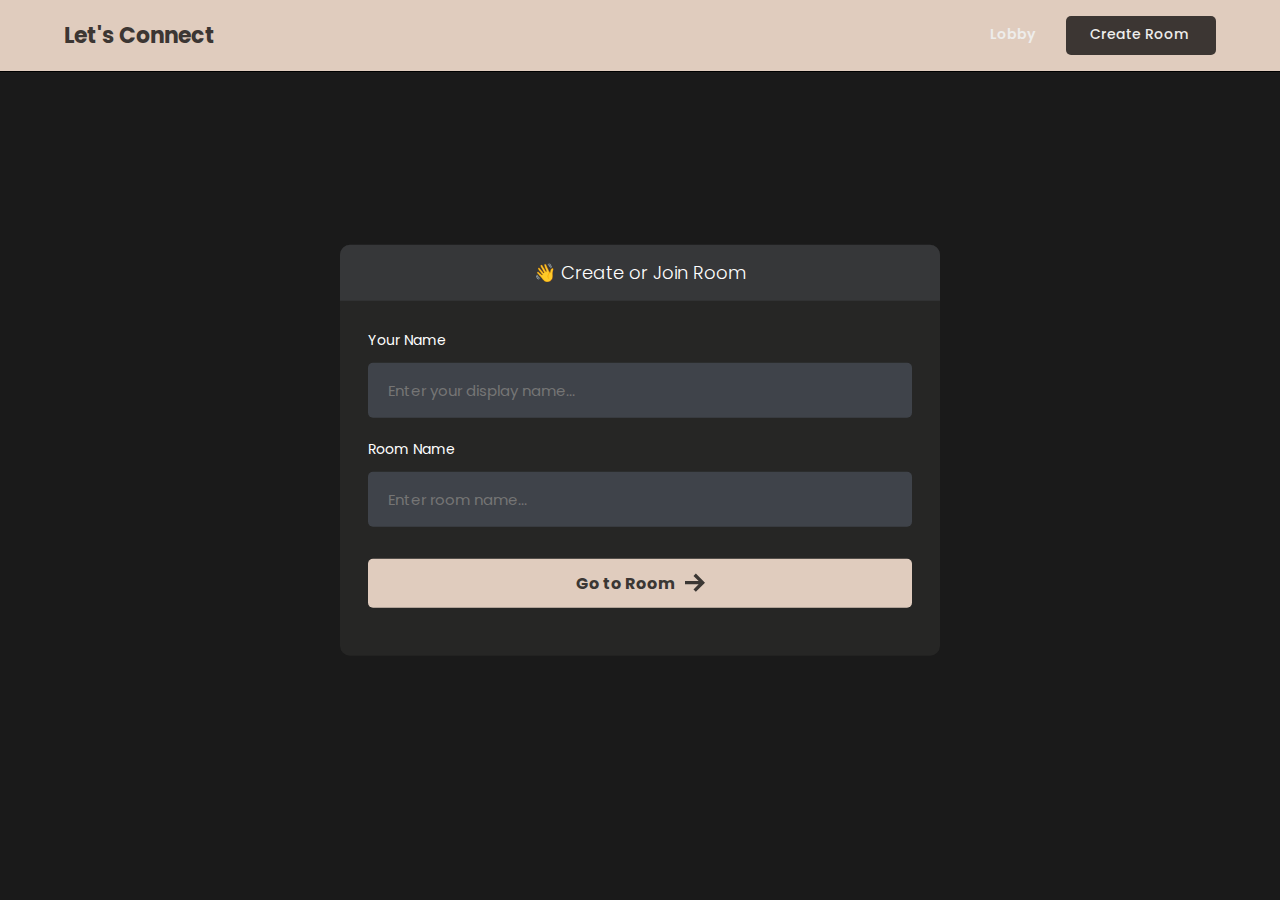
<file: index.html>
<!DOCTYPE html>
<html>
<head>
    <meta charset='utf-8'>
    <meta http-equiv='X-UA-Compatible' content='IE=edge'>
    <title>Room</title>
    <meta name='viewport' content='width=device-width, initial-scale=1'>
    <link rel='stylesheet' type='text/css' media='screen' href='styles/main.css'>
    <link rel='stylesheet' type='text/css' media='screen' href='styles/lobby.css'>
</head>
<body>

    <header id="nav">
       <div class="nav--list">
            <a href="lobby.html"/>
                <h3 id="logo">
                    <span>Let's Connect</span>
                </h3>
            </a>
       </div>

        <div id="nav__links">
            <a class="nav__link" href="/">
                Lobby
                <svg xmlns="http://www.w3.org/2000/svg" width="24" height="24" fill="#ede0e0" viewBox="0 0 24 24"><path d="M20 7.093v-5.093h-3v2.093l3 3zm4 5.907l-12-12-12 12h3v10h7v-5h4v5h7v-10h3zm-5 8h-3v-5h-8v5h-3v-10.26l7-6.912 7 6.99v10.182z"/></svg>
            </a>
            <a class="nav__link" id="create__room__btn" href="lobby.html">
                Create Room
               <svg xmlns="http://www.w3.org/2000/svg" width="24" height="24" fill="#ede0e0" viewBox="0 0 24 24"><path d="M12 0c-6.627 0-12 5.373-12 12s5.373 12 12 12 12-5.373 12-12-5.373-12-12-12zm6 13h-5v5h-2v-5h-5v-2h5v-5h2v5h5v2z"/></svg>
            </a>
        </div>
    </header>

    <main id="room__lobby__container">
        
        <div id="form__container">
             <div id="form__container__header">
                 <p>👋 Create or Join Room</p>
             </div>
 
 
            <form id="lobby__form">
 
                 <div class="form__field__wrapper">
                     <label>Your Name</label>
                     <input type="text" name="name" required placeholder="Enter your display name..." />
                 </div>
 
                 <div class="form__field__wrapper">
                     <label>Room Name</label>
                     <input type="text" name="room"  placeholder="Enter room name..." />
                 </div>
 
                 <div class="form__field__wrapper">
                     <button type="submit">Go to Room 
                         <svg xmlns="http://www.w3.org/2000/svg" width="24" height="24" viewBox="0 0 24 24"><path d="M13.025 1l-2.847 2.828 6.176 6.176h-16.354v3.992h16.354l-6.176 6.176 2.847 2.828 10.975-11z"/></svg>
                    </button>
                 </div>
            </form>
        </div>
     </main>
    
</body>
<script type="text/javascript" src="js/lobby.js"></script>
</html>
</file>
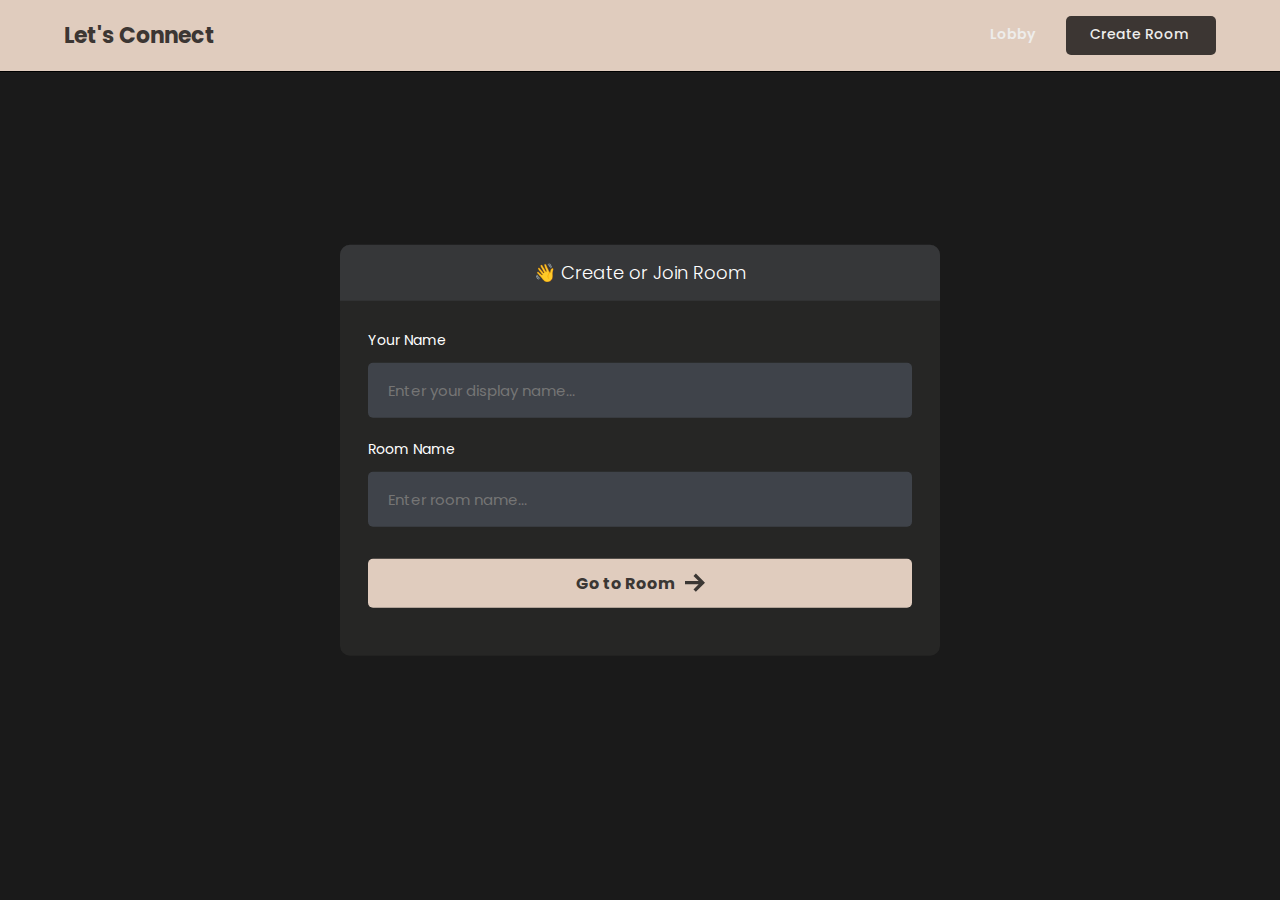
<file: room.html>
<!DOCTYPE html>
<html>
<head>
    <meta charset='utf-8'>
    <meta http-equiv='X-UA-Compatible' content='IE=edge'>
    <title>Room</title>
    <meta name='viewport' content='width=device-width, initial-scale=1'>
    <link rel='stylesheet' type='text/css' media='screen' href='styles/main.css'>

    <link rel='stylesheet' type='text/css' media='screen' href='styles/room.css'>
</head>
<body>

    <header id="nav">
       <div class="nav--list">
            <button id="members__button">
               <svg width="24" height="24" xmlns="http://www.w3.org/2000/svg" fill-rule="evenodd" clip-rule="evenodd"><path d="M24 18v1h-24v-1h24zm0-6v1h-24v-1h24zm0-6v1h-24v-1h24z" fill="#ede0e0"><path d="M24 19h-24v-1h24v1zm0-6h-24v-1h24v1zm0-6h-24v-1h24v1z"/></svg>
            </button>
            <a href="lobby.html">
                <h3 id="logo">
                    <span>Let's Connect</span>
                </h3>
            </a>
       </div>

        <div id="nav__links">
            <button id="chat__button"><svg width="24" height="24" xmlns="http://www.w3.org/2000/svg" fill-rule="evenodd" fill="#ede0e0" clip-rule="evenodd"><path d="M24 20h-3v4l-5.333-4h-7.667v-4h2v2h6.333l2.667 2v-2h3v-8.001h-2v-2h4v12.001zm-15.667-6l-5.333 4v-4h-3v-14.001l18 .001v14h-9.667zm-6.333-2h3v2l2.667-2h8.333v-10l-14-.001v10.001z"/></svg></button>
            <!-- <a class="nav__link" href="/">
                Lobby
                <svg xmlns="http://www.w3.org/2000/svg" width="24" height="24" fill="#ede0e0" viewBox="0 0 24 24"><path d="M20 7.093v-5.093h-3v2.093l3 3zm4 5.907l-12-12-12 12h3v10h7v-5h4v5h7v-10h3zm-5 8h-3v-5h-8v5h-3v-10.26l7-6.912 7 6.99v10.182z"/></svg>
            </a> -->
            <a class="nav__link" id="create__room__btn" href="index.html">
                Create Room
               <svg xmlns="http://www.w3.org/2000/svg" width="24" height="24" fill="#ede0e0" viewBox="0 0 24 24"><path d="M12 0c-6.627 0-12 5.373-12 12s5.373 12 12 12 12-5.373 12-12-5.373-12-12-12zm6 13h-5v5h-2v-5h-5v-2h5v-5h2v5h5v2z"/></svg>
            </a>
        </div>
    </header>

    <main class="container">
        <div id="room__container">

            <section id="members__container">

            <div id="members__header">
                <p>Participants</p>
                <strong id="members__count">0</strong>
            </div>

            <div id="member__list">
            </div>

            </section>

            <section id="stream__container">

                <div id="stream__box"></div>

                <div id="streams__container"></div>

                <div class="stream__actions">
                    <button id="camera-btn" class="active">
                        <svg xmlns="http://www.w3.org/2000/svg" width="24" height="24" viewBox="0 0 24 24"><path d="M5 4h-3v-1h3v1zm10.93 0l.812 1.219c.743 1.115 1.987 1.781 3.328 1.781h1.93v13h-20v-13h3.93c1.341 0 2.585-.666 3.328-1.781l.812-1.219h5.86zm1.07-2h-8l-1.406 2.109c-.371.557-.995.891-1.664.891h-5.93v17h24v-17h-3.93c-.669 0-1.293-.334-1.664-.891l-1.406-2.109zm-11 8c0-.552-.447-1-1-1s-1 .448-1 1 .447 1 1 1 1-.448 1-1zm7 0c1.654 0 3 1.346 3 3s-1.346 3-3 3-3-1.346-3-3 1.346-3 3-3zm0-2c-2.761 0-5 2.239-5 5s2.239 5 5 5 5-2.239 5-5-2.239-5-5-5z"/></svg>
                    </button>
                    <button id="mic-btn" class="active">
                        <svg xmlns="http://www.w3.org/2000/svg" width="24" height="24" viewBox="0 0 24 24"><path d="M12 2c1.103 0 2 .897 2 2v7c0 1.103-.897 2-2 2s-2-.897-2-2v-7c0-1.103.897-2 2-2zm0-2c-2.209 0-4 1.791-4 4v7c0 2.209 1.791 4 4 4s4-1.791 4-4v-7c0-2.209-1.791-4-4-4zm8 9v2c0 4.418-3.582 8-8 8s-8-3.582-8-8v-2h2v2c0 3.309 2.691 6 6 6s6-2.691 6-6v-2h2zm-7 13v-2h-2v2h-4v2h10v-2h-4z"/></svg>
                    </button>
                    <button id="screen-btn">
                        <svg xmlns="http://www.w3.org/2000/svg" width="24" height="24" viewBox="0 0 24 24"><path d="M0 1v17h24v-17h-24zm22 15h-20v-13h20v13zm-6.599 4l2.599 3h-12l2.599-3h6.802z"/></svg>
                    </button>
                    <button id="leave-btn" style="background-color: #FF5050;">
                        <svg xmlns="http://www.w3.org/2000/svg" width="24" height="24" viewBox="0 0 24 24"><path d="M16 10v-5l8 7-8 7v-5h-8v-4h8zm-16-8v20h14v-2h-12v-16h12v-2h-14z"/></svg>
                    </button>
                </div>

                <button id="join-btn">Join Stream</button>
            </section>

            <section id="messages__container">

                <div id="messages"></div>

                <form id="message__form">
                    <input type="text" name="message" placeholder="Send a message...." />
                </form>

            </section>
        </div>
    </main>
    
</body>
<script type="text/javascript" src="js/AgoraRTC_N-4.11.0.js"></script>
<!-- <script src="js/AgoraRTC_N-4.19.2.js"></script> -->
<script type="text/javascript" src="js/agora-rtm-sdk-1.4.4.js"></script>
<script type="text/javascript" src="js/room.js"></script>
<script type="text/javascript" src="js/room_rtm.js"></script>
<script type="text/javascript" src="js/room_rtc.js"></script>
</html>
</file>
<file: styles/main.css>
@import url('https://fonts.googleapis.com/css2?family=Poppins:wght@400;500;600;700;800&display=swap');

* {
  font-family: 'Poppins', sans-serif;
}

/* width */
::-webkit-scrollbar {
  width: 7px;
}

/* Track */
::-webkit-scrollbar-track {
  box-shadow: inset 0 0 5px grey;
  border-radius: 10px;
}

/* Handle */
::-webkit-scrollbar-thumb {
  background: #797a79;
  border-radius: 10px;
}

/* Handle on hover */
::-webkit-scrollbar-thumb:hover {
  background: #845695;
}

body {
  background-color: #1a1a1a;
  color: #fff;

  font-size: 14px;
  padding: 0;
  margin: 0;
  box-sizing: border-box;
}

p,
a {
  font-weight: 300;
}

.avatar__md {
  height: 40px;
  width: 40px;
  object-fit: cover;
  border-radius: 50%;
}

.avatar__sm {
  height: 30px;
  width: 30px;
  object-fit: cover;
  border-radius: 50%;
}

#nav {
  position: fixed;
  top: 0;
  width: 100%;
  box-sizing: border-box;
  display: flex;
  justify-content: space-between;
  align-items: center;
  border-bottom: 1px solid #000000;
  background-color: #E0CCBE;
  text-decoration: none;
  padding: 16px 5%;
  z-index: 999;
}

#logo {
  display: flex;
  align-items: center;
  gap: 16px;
  font-size: 22px;
  font-weight: 700;
  line-height: 0;
  margin: 0;
  color: #3c3633;
}

@media (max-width: 640px) {
  #logo span {
    display: none;
  }
}

#logo img {
  height: 42px;
}

#nav a {
  text-decoration: none;
}

#nav__links {
  display: flex;
  align-items: center;
  column-gap: 2em;
}

.nav__link {
  color: #EEEDEB;
  font-weight: 600;
  text-decoration: none;
  transition: 1s;
  border-bottom: 2px solid transparent;
  transition: all 0.3s ease-in-out;
  padding-bottom: 1px;
}

@media (max-width: 520px) {
  #nav__links {
    column-gap: 3em;
  }
}

.nav__link:hover {
  color: rgb(230, 228, 228);
  text-decoration: none;
  border-color: #845695;
}

#create__room__btn {
  display: block;
  /* background-color: #845695; */
  background-color: #3c3633;
  padding: 8px 24px;
  font-size: 14px;
  font-weight: 500;
  border-radius: 5px;
}

#create__room__btn:hover {
  background-color: #4d443f;
}

.nav--list {
  display: flex;
  gap: 1rem;
  align-items: center;
}

#members__button,
#chat__button {
  display: none;
  cursor: pointer;
  background: transparent;
  border: none;
}

#members__button:hover svg > path,
#chat__button:hover svg,
.nav__link:hover svg {
  fill: #845695;
}

.nav__link svg {
  width: 0;
  height: 0;
}

@media (max-width: 640px) {
  #members__button {
    display: block;
  }

  .nav__link svg {
    width: 1.5rem;
    height: 1.5rem;
  }
  .nav__link,
  #create__room__btn {
    font-size: 0;
    border: none;
  }

  #create__room__btn {
    padding: 0;
    background-color: transparent;
    border-radius: 50%;
  }

  #create__room__btn:hover {
    background-color: transparent;
  }
}
</file>
<file: styles/lobby.css>
#form__container {
  width: 90%;
  max-width: 600px;
  border-radius: 10px;
  background-color: #262625;
  position: fixed;
  top: 50%;
  left: 50%;
  transform: translate(-50%, -50%);
}

#lobby__form {
  padding: 2em;
}

#form__container__header {
  border-radius: 10px 10px 0 0;
  padding: 10px;
  text-align: center;
  background-color: #363739;
  margin: 0;
  font-size: 18px;
  font-size: 300;
  line-height: 0;
}

.form__field__wrapper {
  width: 100%;
  box-sizing: border-box;
  margin-bottom: 20px;
}

.form__field__wrapper label {
  font-size: 14px;
  line-height: 1.7em;
  margin-bottom: 10px;
  display: block;
}

.form__field__wrapper input {
  box-sizing: border-box;
  color: #fff;
  width: 100%;
  margin: 0;
  border: none;
  border-radius: 5px;
  padding: 16px 20px;
  font-size: 15px;
  background-color: #3f434a;
}

.form__field__wrapper button[type='submit'] {
  margin-top: 32px;
  cursor: pointer;
  background-color: #e0ccbe;
  border: none;
  color: #3b3734;
  font-size: 16px;
  font-weight: bolder;
  width: 100%;
  display: flex;
  align-items: center;
  justify-content: center;
  padding: 12px;
  border-radius: 5px;
  gap: 10px;
}

.form__field__wrapper button[type='submit'] svg {
  fill: #3b3734;
  width: 20px;
}

#avatar__selection {
  margin-right: 10px;
  display: flex;
  gap: 1em;
}

.avatar__option {
  height: 50px;
  width: 50px;
  border-radius: 50%;
  cursor: pointer;
  transition: 0.3s;
  border: 2px solid #797a79;
}

.avatar__option__selected {
  border: 3px solid #845695;
}
</file>
<file: styles/room.css>
.container {
  margin-top: 74px;
  height: clac(100vh - 74px);
  width: 100%;
  position: relative;
}

#room__container {
  position: relative;
  display: flex;
  gap: 3rem;
}

#members__container {
  background-color: #3C3633;
  border-right: 1px solid #747264;
  overflow-y: auto;
  width: 90%;
  max-width: 250px;
  position: fixed;
  height: 100%;
  z-index: 999;
}

#members__count {
  background-color: #3b3734;
  padding: 7px 15px;
  font-size: 14px;
  font-weight: 600;
  border-radius: 5px;
}

#members__header {
  display: flex;
  justify-content: space-around;
  align-items: center;
  padding: 0 1rem;
  position: fixed;
  font-size: 18px;
  background-color: #747264;
  width: 218px;
}

#member__list {
  display: flex;
  flex-direction: column;
  gap: 1rem;
  padding-top: 5rem;
  padding-bottom: 6.5rem;
}

.members__list::-webkit-scrollbar {
  height: 14px;
}

.member__wrapper {
  display: flex;
  align-items: center;
  column-gap: 10px;
  padding-left: 1em;
}

.green__icon {
  display: block;
  height: 8px;
  width: 8px;
  border-radius: 50%;
  background-color: #2aca3e;
}

.member_name{
  font-size: 14px;
  line-height: 0;
}

#messages__container {
  height: calc(100vh - 85px);
  background-color: #3C3633;
  right: 0;
  position: absolute;
  width: 100%;
  max-width: 25rem;
  overflow-y: auto;
  border-left: 1px solid #111;
}

#messages {
  width: 100%;
  height: 100%;
  overflow-y: auto;
}

.message__wrapper:last-child {
  margin-bottom: 6.5rem;
}

.message__wrapper {
  display: flex;
  gap: 10px;
  margin: 1em;
}

.message__body {
  background-color: #363739;
  border-radius: 10px;
  padding: 10px 15px;
  width: fit-content;
  max-width: 900px;
}

.message__body strong {
  font-weight: 600;
  color: #ede0e0;
}

.message__body__bot{
  padding: 0 20px;
  max-width: 900px;
  color: #bdbdbd;
}


.message__author {
  margin-right: 10px;
  color: #2aca3e!important;

}

.message__author__bot {
  margin-right: 10px;
  color: #EEEDEB!important;

}

.message__text {
  margin: 0;
}

#message__form {
  width: 23.2rem;
  position: fixed;
  bottom: 0;
  display: block;
  background-color: #3c3633;
  padding: 1em;
}

#message__form input {
  color: #fff;
  width: 100%;
  border: none;
  border-radius: 5px;
  padding: 18px;
  font-size: 14px;
  box-sizing: border-box;
  background-color: #3f434a;
}

#message__form input:focus {
  outline: none;
}

#message__form input::placeholder {
  color: #707575;
}

#stream__container {
  justify-self: center;
  width: calc(100% - 40.7rem);
  position: fixed;
  left: 15.7rem;
  top: clac(100vh - 72px);
  overflow-y: auto;
  height: 100%;
}

#stream__box{
  background-color: #3f434a;
  height: 60vh;
  display: none;
}

#stream__box .video__container{
  border: 2px solid #000;
  border-radius: 0;
  height: 100%!important;
  width:100%!important;

  background-size: 300px;
}

#stream__box video{
  border-radius: 0;
}

#streams__container{
  display: flex;
  flex-wrap: wrap;
  gap: 2em;
  justify-content: center;
  align-items: center;
  margin-top: 25px;
  margin-bottom: 225px;
}

.video__container{
  display: flex;
  justify-content: center;
  align-items: center;
  /* border:2px solid #b366f9; */
  border-radius: 50%;
  cursor: pointer;
  overflow: hidden;
  height: 300px;
  width: 300px;

  background-image: url("/images/logo.png");
  background-repeat: no-repeat;
  background-position: center;
  background-size: 75px;
}

.video-player{
  height: 100%;
  width: 100%;
}

.video-player video{
  border-radius: 50%;
}

@media (max-width: 1400px) {
  .video__container{
    height: 200px;
    width: 200px;
  }
}

@media (max-width: 1200px) {
  #members__container {
    display: none;
  }

  #members__button {
    display: block;
  }

  #stream__container {
    width: calc(100% - 25rem);
    left: 0;
  }
}

@media (max-width: 980px) {
  #stream__container {
    width: calc(100% - 20rem);
    left: 0;
  }
  #messages__container {
    max-width: 20rem;
  }

  #message__form {
    width: 18.2rem;
  }
}

@media (max-width: 768px) {
  #stream__container {
    width: 100%;
  }

  .video__container{
    height: 100px;
    width: 100px;
  }

  #messages__container {
    display: none;
  }

  #chat__button {
    display: block;
  }
}

#stream__box {
  position: relative;
}

.stream__focus {
  width: 100%;
  height: 100%;
}

.stream__focus iframe {
  width: 100%;
  height: 100%;
}

.stream__actions {
  position: fixed;
  bottom: 1rem;
  border-radius: 8px;
  background-color: #1a1a1a60;
  padding: 1rem;
  left: 50%;
  display: none;
  gap: 1rem;
  transform: translateX(-50%);
}

.stream__actions a,
.stream__actions button {
  cursor: pointer;
  background-color: #262625;
  color: #fff;
  border: none;
  display: flex;
  align-items: center;
  justify-content: center;
  padding: 0.5rem 1rem;
  border-radius: 5px;
  transition: all 0.2s ease-in-out;
}

.stream__actions a svg,
.stream__actions button svg {
  width: 1.5rem;
  height: 1.5rem;
  fill: #ede0e0;
}

.stream__actions a.active,
.stream__actions button.active,
.stream__actions a:hover,
.stream__actions button:hover {
  background-color: #845695;
}

#join-btn{
  background-color: #B3A398;
  font-size: 20px;
  font-weight: 600;
  padding: 25px 50px;
  border: none;
  color:#3c3633;

  position: fixed;
  bottom: 1rem;
  border-radius: 8px;
  left:50%;
  transform: translateX(-50%);
  cursor: pointer;
}
</file>
